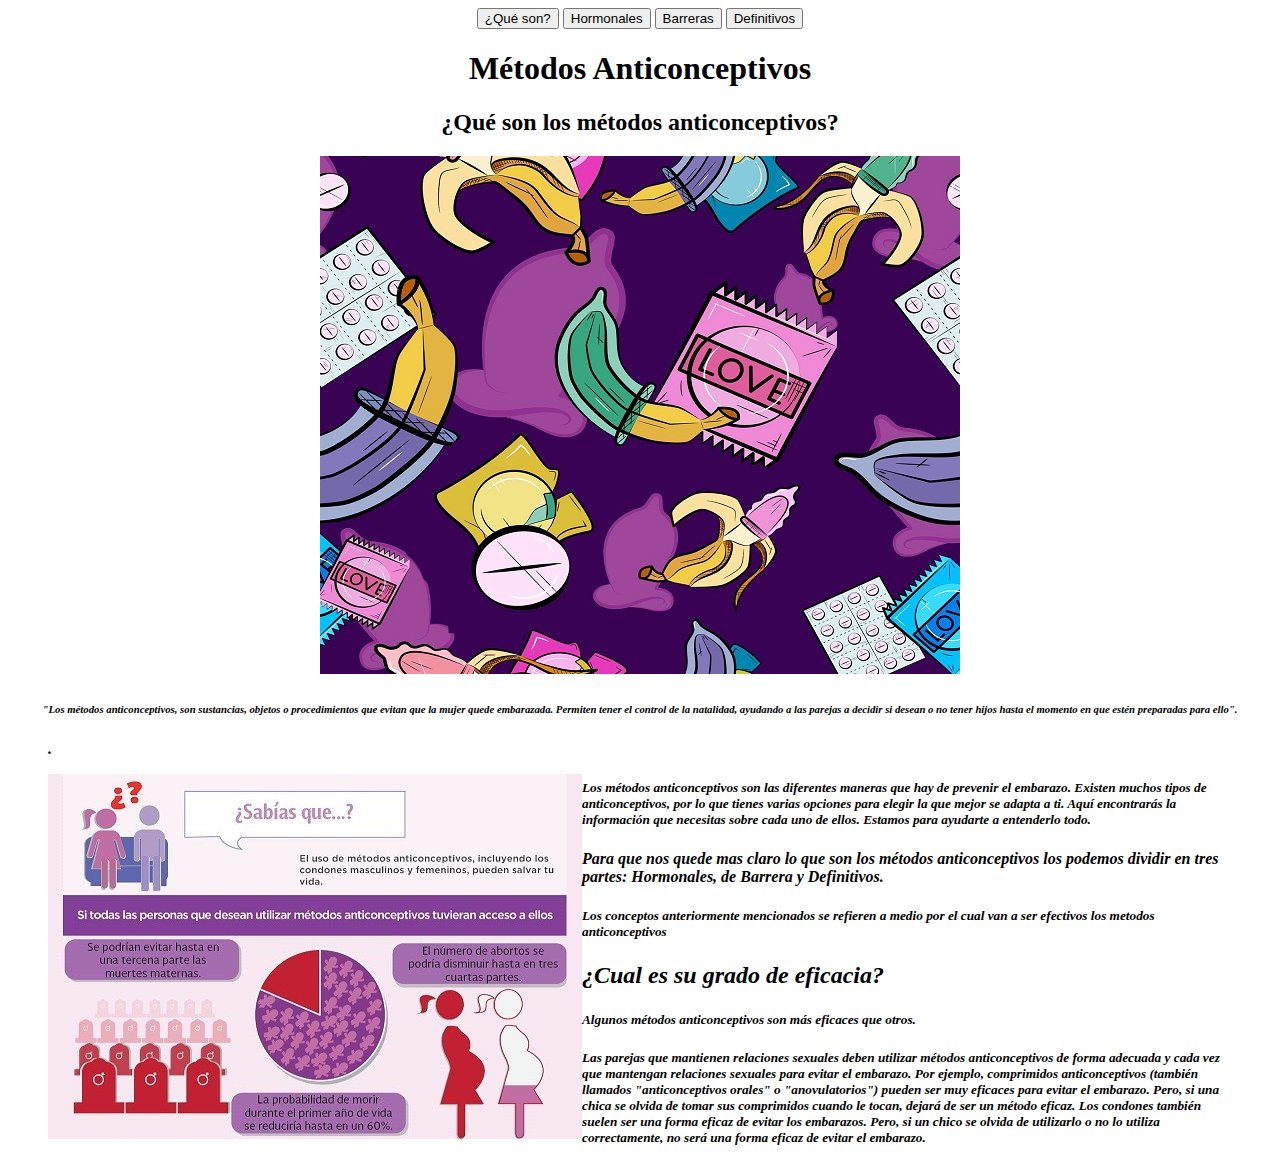
<file: index.html>
<!DOCTYPE html>
<html lang="en">
<head>
    <meta charset="UTF-8">
    <meta http-equiv="X-UA-Compatible" content="IE=edge">
    <meta name="viewport" content="width=device-width, initial-scale=1.0">
    <title>Métodos Anticonceptivos</title>
</head>
<body>
    <link href="https://cdn.jsdelivr.net/npm/bootstrap@5.1.3/dist/css/bootstrap.min.css" rel="stylesheet" integrity="sha384-1BmE4kWBq78iYhFldvKuhfTAU6auU8tT94WrHftjDbrCEXSU1oBoqyl2QvZ6jIW3" crossorigin="anonymous">
<script src="https://cdn.jsdelivr.net/npm/bootstrap@5.1.3/dist/js/bootstrap.bundle.min.js" integrity="sha384-ka7Sk0Gln4gmtz2MlQnikT1wXgYsOg+OMhuP+IlRH9sENBO0LRn5q+8nbTov4+1p" crossorigin="anonymous"></script>

<center>
    <a href="index.html"><button type="button" class="btn btn-primary">¿Qué son?</button></a>
    <a href="Hormonales.html"><button type="button" class="btn btn-success">Hormonales</button></a>
    <a href="Barreras.html"><button type="button" class="btn btn-danger">Barreras</button></a>
    <a href="Definitivos.html"><button type="button" class="btn btn-warning">Definitivos</button></a>
</center>

<center><h1> Métodos Anticonceptivos </h1></center>
<center><h2> ¿Qué son los métodos anticonceptivos?</h2></center>
<center>
    <img src="img1.1.jpg" alt="">
</center>
<b><i><center><h6>"Los métodos anticonceptivos, son sustancias, objetos o procedimientos que evitan que la mujer quede embarazada. Permiten tener el control de la natalidad, ayudando a las parejas a decidir si desean o no tener hijos hasta el momento en que estén preparadas para ello".</h6></center><b><i>
    <blockquote class="blockquote">
        <p>.</p>
        <p><IMG align="left" src="img2.3.jpg" alt=""> <h5>Los métodos anticonceptivos son las diferentes maneras que hay de prevenir el embarazo. Existen muchos tipos de anticonceptivos, por lo que tienes varias opciones para elegir la que mejor se adapta a ti. Aquí encontrarás la información que necesitas sobre cada uno de ellos. Estamos para ayudarte a entenderlo todo.</h5></p>
        <p>Para que nos quede mas claro lo que son los métodos anticonceptivos los podemos dividir en tres partes: Hormonales, de Barrera y Definitivos.</p>
        <p><h5>Los conceptos anteriormente mencionados se refieren a medio por el cual van a ser efectivos los metodos anticonceptivos</h5></p>
        <b><i><p><h2>¿Cual es su grado de eficacia?</h2></p><b><i>
        <p><h5>Algunos métodos anticonceptivos son más eficaces que otros.</h4></p>
        <p><h5>Las parejas que mantienen relaciones sexuales deben utilizar métodos anticonceptivos de forma adecuada y cada vez que mantengan relaciones sexuales para evitar el embarazo. Por ejemplo, comprimidos anticonceptivos (también llamados "anticonceptivos orales" o "anovulatorios") pueden ser muy eficaces para evitar el embarazo. Pero, si una chica se olvida de tomar sus comprimidos cuando le tocan, dejará de ser un método eficaz. Los condones también suelen ser una forma eficaz de evitar los embarazos. Pero, si un chico se olvida de utilizarlo o no lo utiliza correctamente, no será una forma eficaz de evitar el embarazo.</h5></p>
      </blockquote>



</body>

</html>
</file>
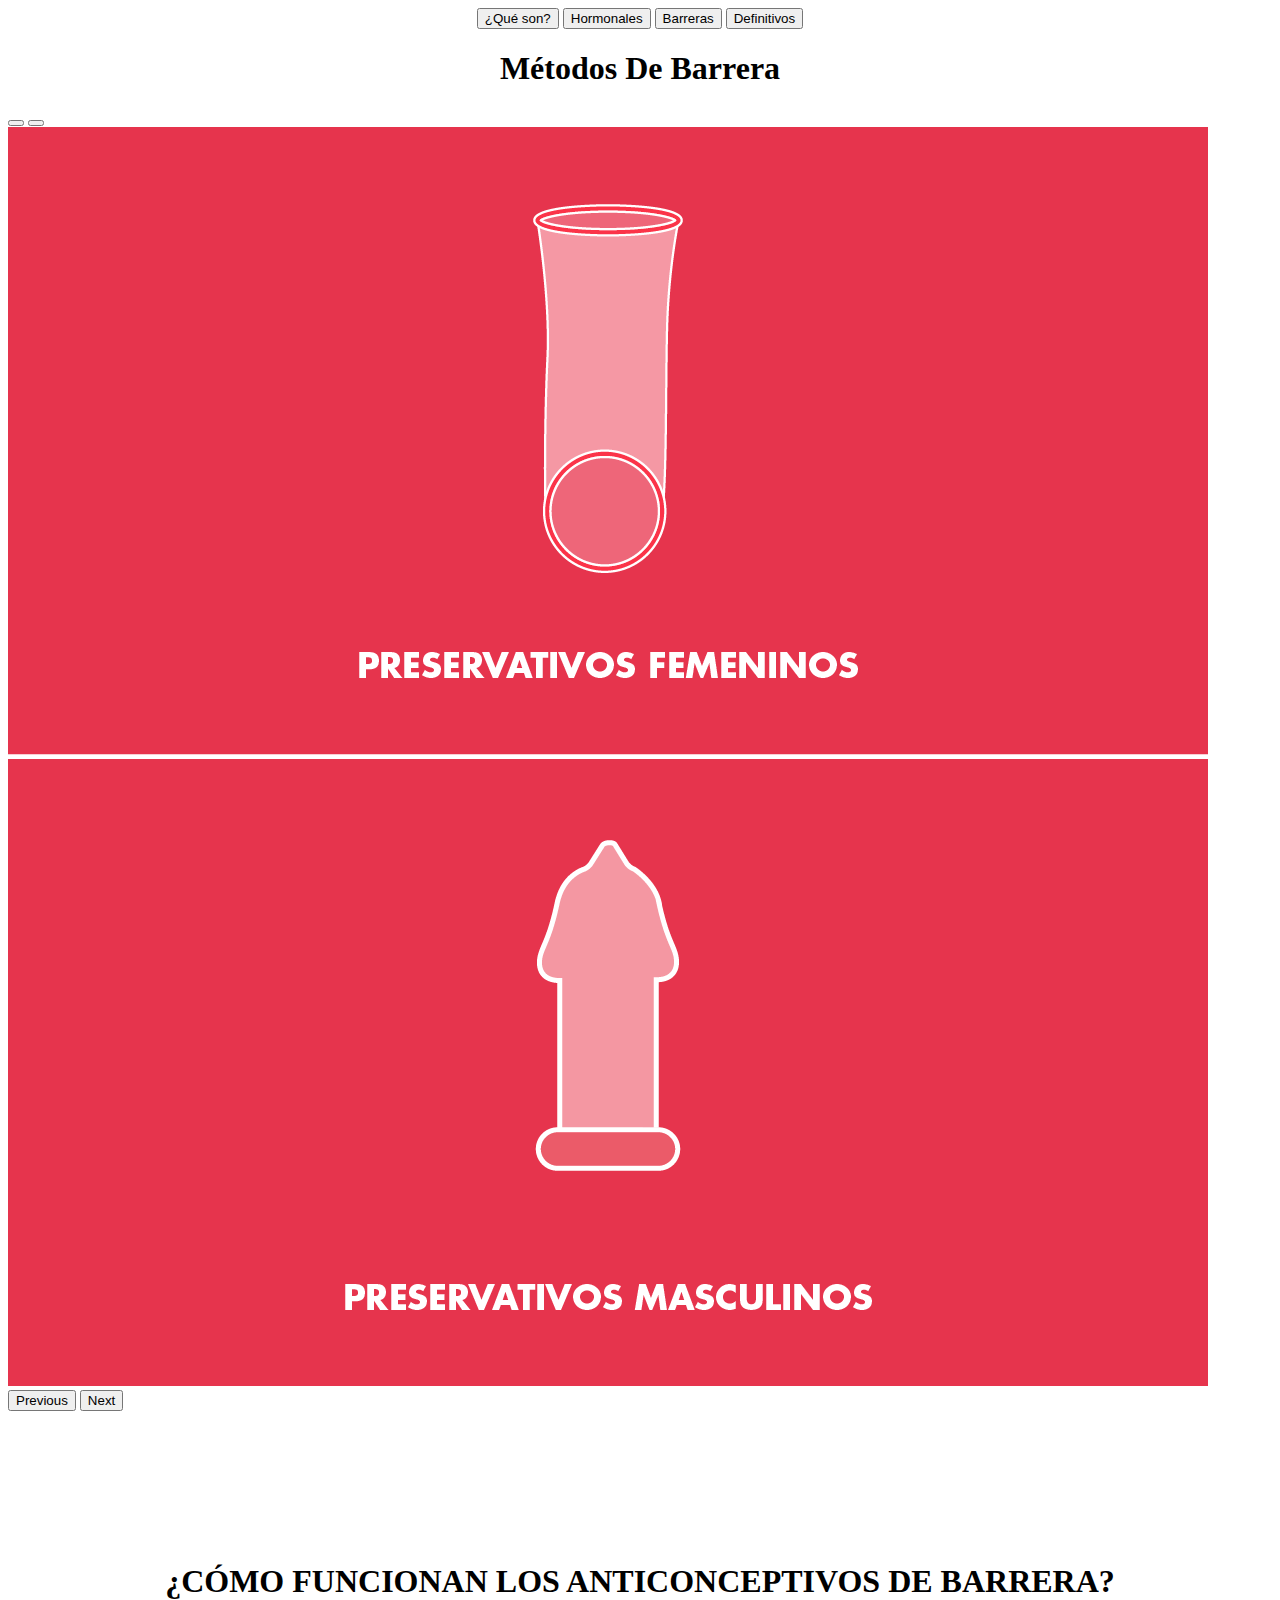
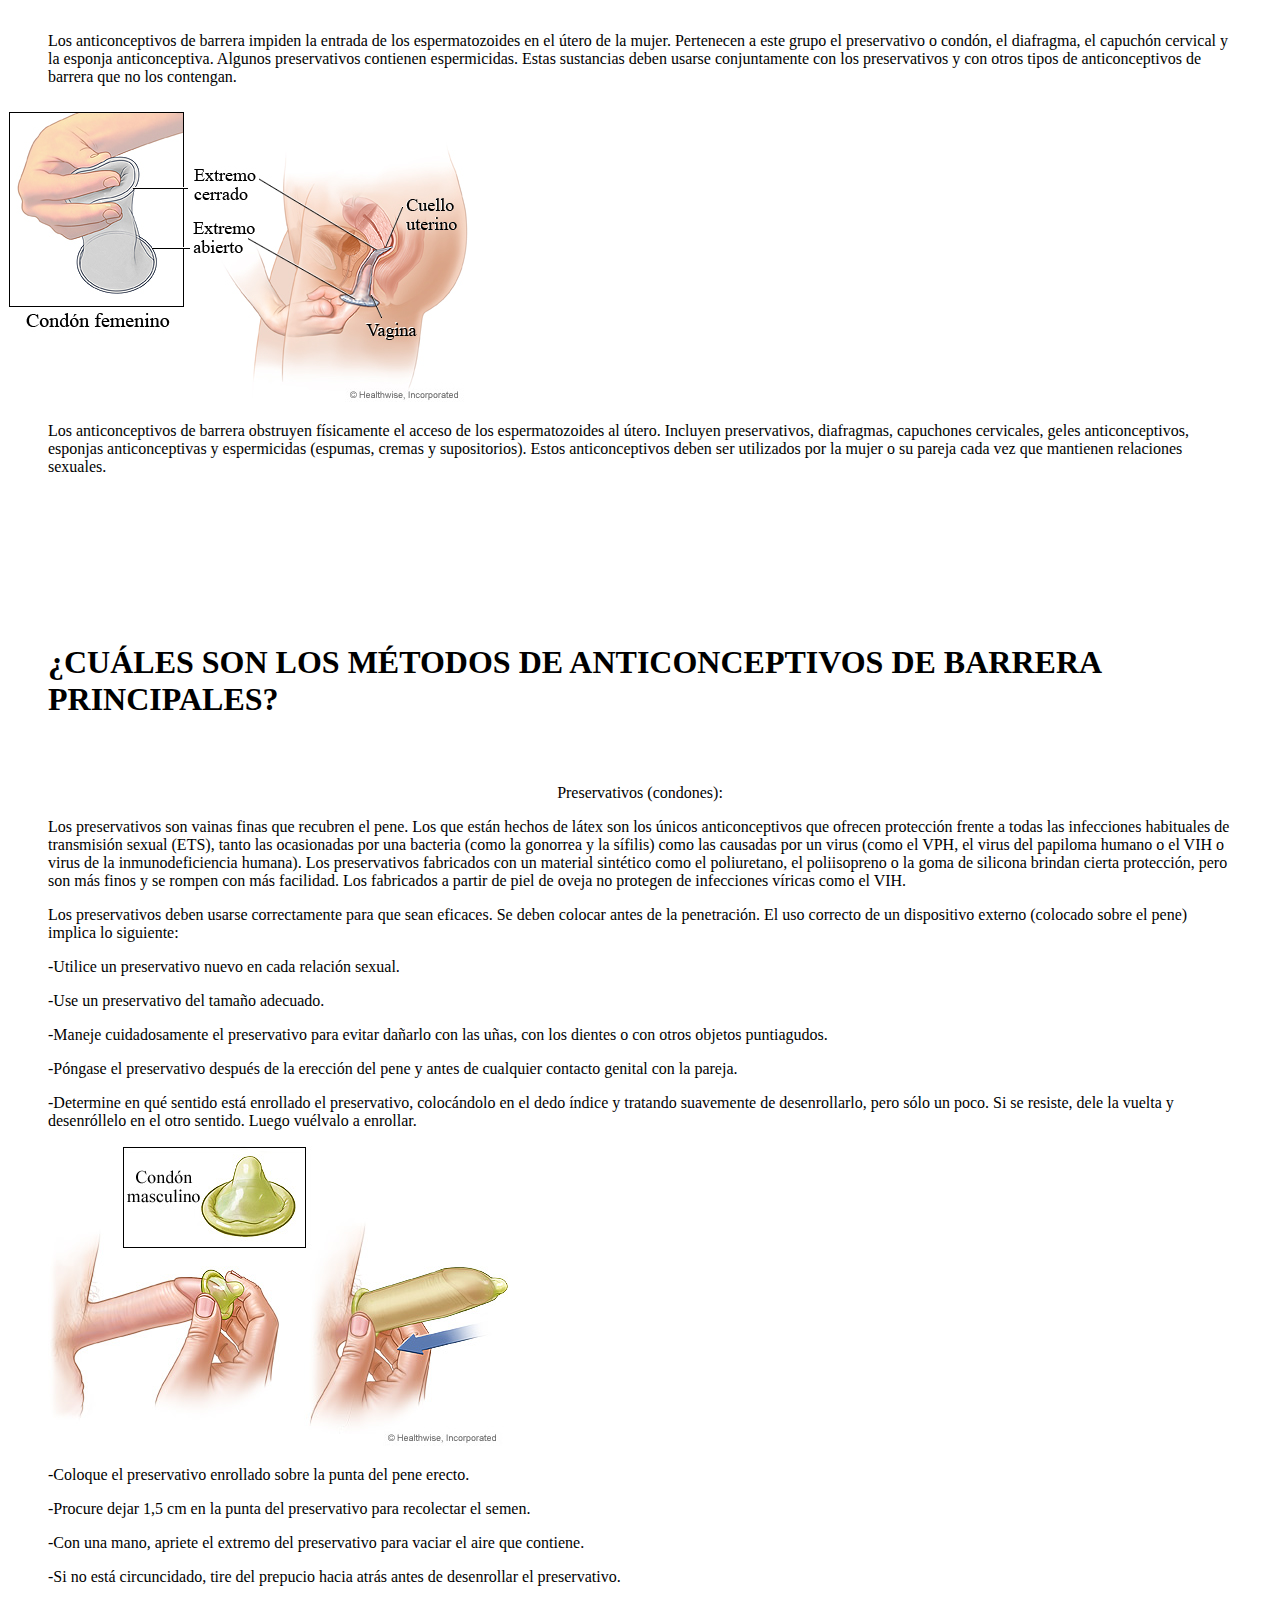
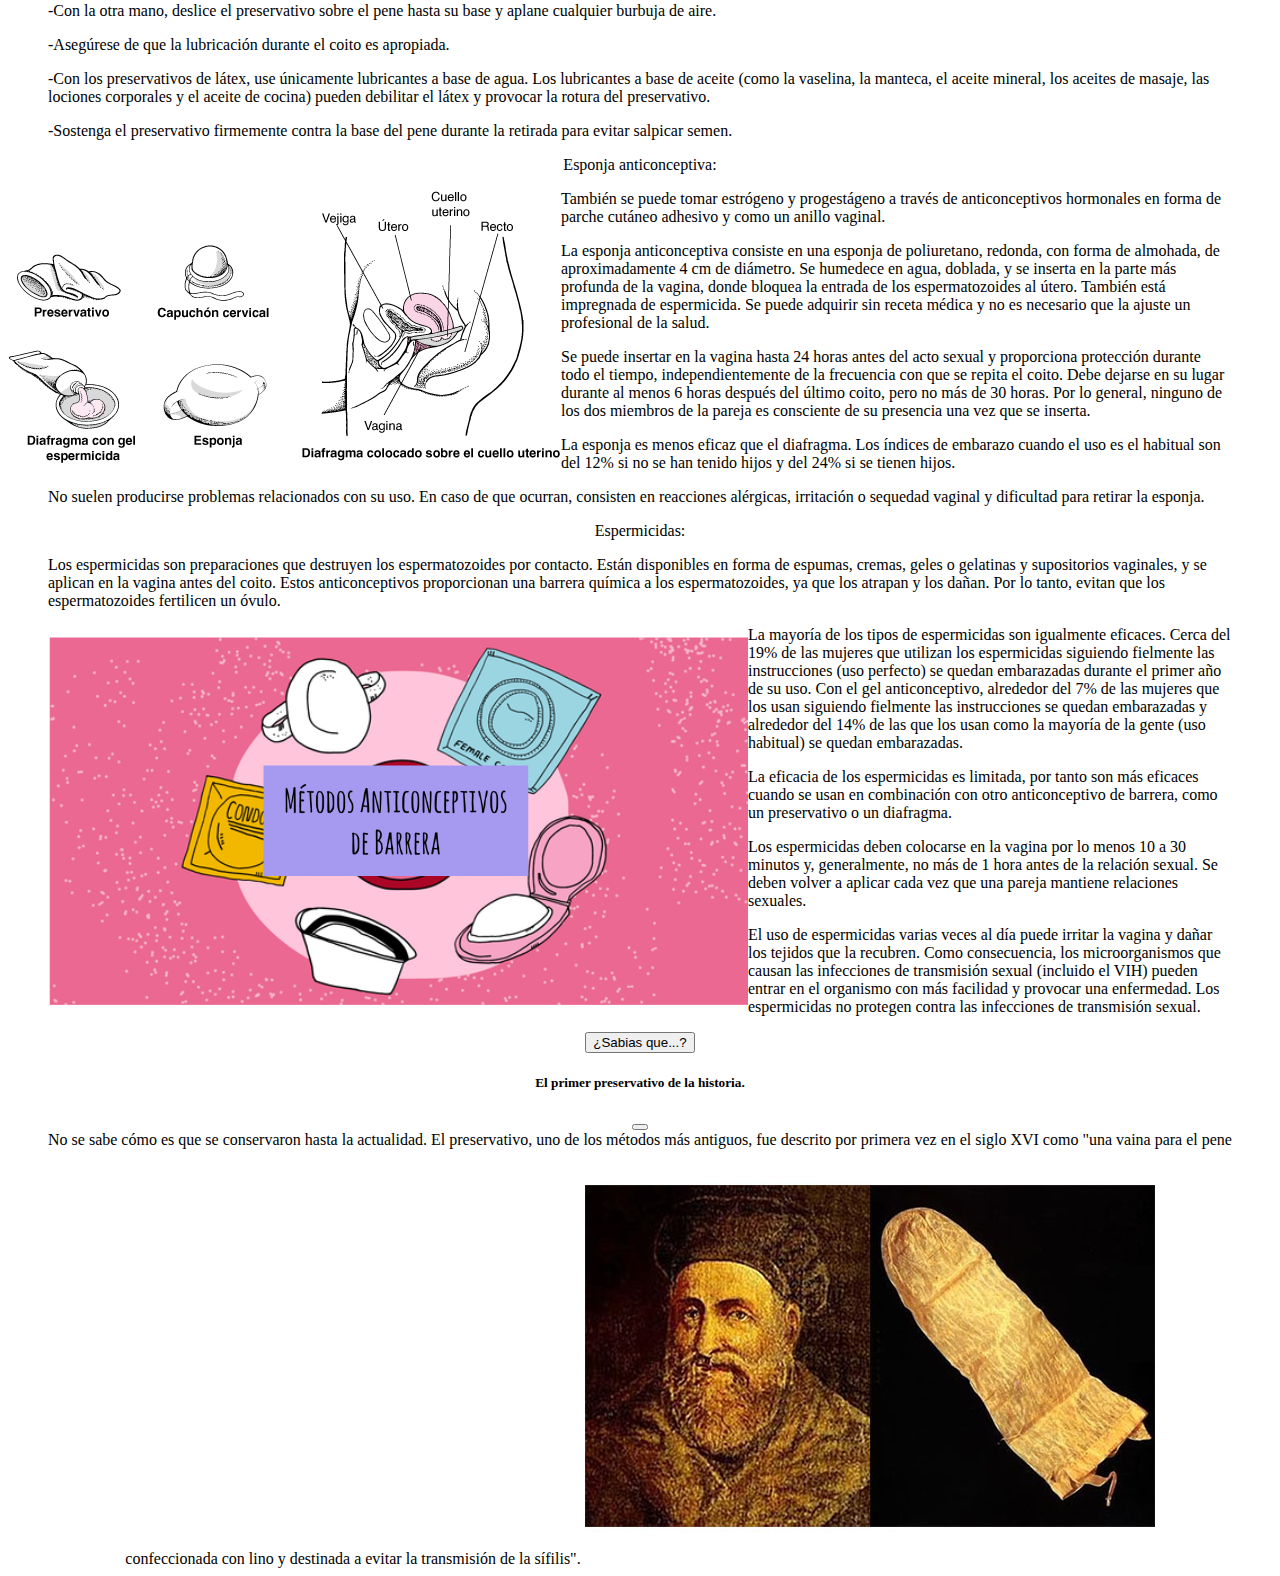
<file: Barreras.html>
<!DOCTYPE html>
<html lang="en">
<head>
    <meta charset="UTF-8">
    <meta http-equiv="X-UA-Compatible" content="IE=edge">
    <meta name="viewport" content="width=device-width, initial-scale=1.0">
    <title>Barreras</title>
</head>
<body>
    <link href="https://cdn.jsdelivr.net/npm/bootstrap@5.1.3/dist/css/bootstrap.min.css" rel="stylesheet" integrity="sha384-1BmE4kWBq78iYhFldvKuhfTAU6auU8tT94WrHftjDbrCEXSU1oBoqyl2QvZ6jIW3" crossorigin="anonymous">
    <script src="https://cdn.jsdelivr.net/npm/bootstrap@5.1.3/dist/js/bootstrap.bundle.min.js" integrity="sha384-ka7Sk0Gln4gmtz2MlQnikT1wXgYsOg+OMhuP+IlRH9sENBO0LRn5q+8nbTov4+1p" crossorigin="anonymous"></script> 
</body>
 

    
<body>
    <center>
        <a href="index.html"><button type="button" class="btn btn-primary">¿Qué son?</button></a>
        <a href="Hormonales.html"><button type="button" class="btn btn-success">Hormonales</button></a>
        <a href="Barreras.html"><button type="button" class="btn btn-danger">Barreras</button></a>
        <a href="Definitivos.html"><button type="button" class="btn btn-warning">Definitivos</button></a>
    </center>
    
    <center><h1>Métodos De Barrera</h1></center>
   

    <div id="carouselExampleDark" class="carousel carousel-dark slide" data-bs-ride="carousel">
        <div class="carousel-indicators">
          <button type="button" data-bs-target="#carouselExampleDark" data-bs-slide-to="0" class="active" aria-current="true" aria-label="Slide 1"></button>
          <button type="button" data-bs-target="#carouselExampleDark" data-bs-slide-to="1" aria-label="Slide 2"></button>
        </div>
        <div class="carousel-inner">
          <div class="carousel-item active" data-bs-interval="10000">
            <img src="harma.png" class="d-block w-100" alt="hormona 1">
            <div class="carousel-caption d-none d-md-block">
            
              
            </div>
          </div>
          <div class="carousel-item" data-bs-interval="2000">
            <img src="harma2.png" class="d-block w-100" alt="hormona 2">
            <div class="carousel-caption d-none d-md-block">
              
            
          </div>
        </div>
        <button class="carousel-control-prev" type="button" data-bs-target="#carouselExampleDark" data-bs-slide="prev">
          <span class="carousel-control-prev-icon" aria-hidden="true"></span>
          <span class="visually-hidden">Previous</span>
        </button>
        <button class="carousel-control-next" type="button" data-bs-target="#carouselExampleDark" data-bs-slide="next">
          <span class="carousel-control-next-icon" aria-hidden="true"></span>
          <span class="visually-hidden">Next</span>
        </button>
      </div>
    
<br><p></p>
<br><p></p>
      
      <br><p></p>
      <br><p></p>

      <center><h1><blockquote class="blockquote">¿CÓMO FUNCIONAN LOS ANTICONCEPTIVOS DE BARRERA? </blockquote></h1></center>
      <p><blockquote class="blockquote">Los anticonceptivos de barrera impiden la entrada de los espermatozoides en el útero de la mujer. Pertenecen a este grupo el preservativo o condón, el diafragma, el capuchón cervical y la esponja anticonceptiva. Algunos preservativos contienen espermicidas. Estas sustancias deben usarse conjuntamente con los preservativos y con otros tipos de anticonceptivos de barrera que no los contengan.

    </blockquote></p>

       <p><img src="harmaF.jpg" aling="right"><blockquote class="blockquote">Los anticonceptivos de barrera obstruyen físicamente el acceso de los espermatozoides al útero. Incluyen preservativos, diafragmas, capuchones cervicales, geles anticonceptivos, esponjas anticonceptivas y espermicidas (espumas, cremas y supositorios). Estos anticonceptivos deben ser utilizados por la mujer o su pareja cada vez que mantienen relaciones sexuales.</blockquote></p> 
        
       <br><p></p>
       <br><p></p>
       <br><p></p>
       <br><p></p>

       <h1><blockquote class="blockquote">¿CUÁLES SON LOS MÉTODOS DE ANTICONCEPTIVOS DE BARRERA PRINCIPALES?</blockquote></h1>
       
       
       <br><p></p>
       
       <center><p><blockquote class="blockquote">Preservativos (condones):</blockquote></p></center>

       <p><blockquote class="blockquote">Los preservativos son vainas finas que recubren el pene. Los que están hechos de látex son los únicos anticonceptivos que ofrecen protección frente a todas las infecciones habituales de transmisión sexual (ETS), tanto las ocasionadas por una bacteria (como la gonorrea y la sífilis) como las causadas por un virus (como el VPH, el virus del papiloma humano o el VIH o virus de la inmunodeficiencia humana). Los preservativos fabricados con un material sintético como el poliuretano, el poliisopreno o la goma de silicona brindan cierta protección, pero son más finos y se rompen con más facilidad. Los fabricados a partir de piel de oveja no protegen de infecciones víricas como el VIH.</blockquote></p>

       <p><blockquote class="blockquote">Los preservativos deben usarse correctamente para que sean eficaces. Se deben colocar antes de la penetración. El uso correcto de un dispositivo externo (colocado sobre el pene) implica lo siguiente:</blockquote></p>

       <blockquote class="blockquote"><p>-Utilice un preservativo nuevo en cada relación sexual.</p>
    <p>-Use un preservativo del tamaño adecuado.</p>
    <p>-Maneje cuidadosamente el preservativo para evitar dañarlo con las uñas, con los dientes o con otros objetos puntiagudos.</p>
    <p>-Póngase el preservativo después de la erección del pene y antes de cualquier contacto genital con la pareja.</p>
    <p>-Determine en qué sentido está enrollado el preservativo, colocándolo en el dedo índice y tratando suavemente de desenrollarlo, pero sólo un poco. Si se resiste, dele la vuelta y desenróllelo en el otro sentido. Luego vuélvalo a enrollar.</p>
    <img src="harmaM.jpg" alt=""><p>-Coloque el preservativo enrollado sobre la punta del pene erecto.</p>
    <p>-Procure dejar 1,5 cm en la punta del preservativo para recolectar el semen.</p>
    <p>-Con una mano, apriete el extremo del preservativo para vaciar el aire que contiene.</p>
    <p>-Si no está circuncidado, tire del prepucio hacia atrás antes de desenrollar el preservativo.</p>
    <p>-Con la otra mano, deslice el preservativo sobre el pene hasta su base y aplane cualquier burbuja de aire.</p>
    <p>-Asegúrese de que la lubricación durante el coito es apropiada.</p>
    <p>-Con los preservativos de látex, use únicamente lubricantes a base de agua. Los lubricantes a base de aceite (como la vaselina, la manteca, el aceite mineral, los aceites de masaje, las lociones corporales y el aceite de cocina) pueden debilitar el látex y provocar la rotura del preservativo.</p>
    <p>-Sostenga el preservativo firmemente contra la base del pene durante la retirada para evitar salpicar semen.</p>

    </blockquote>
      
       <center><p><blockquote class="blockquote">Esponja anticonceptiva:</blockquote></p></center>

       <p><img src="harma666.gif" align="left"><blockquote class="blockquote">También se puede tomar estrógeno y progestágeno a través de anticonceptivos hormonales en forma de parche cutáneo adhesivo y como un anillo vaginal.</blockquote></p>

       <blockquote class="blockquote"><p>La esponja anticonceptiva consiste en una esponja de poliuretano, redonda, con forma de almohada, de aproximadamente 4 cm de diámetro. Se humedece en agua, doblada, y se inserta en la parte más profunda de la vagina, donde bloquea la entrada de los espermatozoides al útero. También está impregnada de espermicida. Se puede adquirir sin receta médica y no es necesario que la ajuste un profesional de la salud.</p>
    <p>Se puede insertar en la vagina hasta 24 horas antes del acto sexual y proporciona protección durante todo el tiempo, independientemente de la frecuencia con que se repita el coito. Debe dejarse en su lugar durante al menos 6 horas después del último coito, pero no más de 30 horas. Por lo general, ninguno de los dos miembros de la pareja es consciente de su presencia una vez que se inserta.</p>
    <p>La esponja es menos eficaz que el diafragma. Los índices de embarazo cuando el uso es el habitual son del 12% si no se han tenido hijos y del 24% si se tienen hijos.</p>
    <p>No suelen producirse problemas relacionados con su uso. En caso de que ocurran, consisten en reacciones alérgicas, irritación o sequedad vaginal y dificultad para retirar la esponja.</p>
    </blockquote>

       <center><p><blockquote class="blockquote">Espermicidas:</blockquote></p></center>
       
       <blockquote class="blockquote"><p>Los espermicidas son preparaciones que destruyen los espermatozoides por contacto. Están disponibles en forma de espumas, cremas, geles o gelatinas y supositorios vaginales, y se aplican en la vagina antes del coito. Estos anticonceptivos proporcionan una barrera química a los espermatozoides, ya que los atrapan y los dañan. Por lo tanto, evitan que los espermatozoides fertilicen un óvulo.</p>
    <img src="harma0.png" align="left"><p>La mayoría de los tipos de espermicidas son igualmente eficaces. Cerca del 19% de las mujeres que utilizan los espermicidas siguiendo fielmente las instrucciones (uso perfecto) se quedan embarazadas durante el primer año de su uso. Con el gel anticonceptivo, alrededor del 7% de las mujeres que los usan siguiendo fielmente las instrucciones se quedan embarazadas y alrededor del 14% de las que los usan como la mayoría de la gente (uso habitual) se quedan embarazadas.</p>
    <p>La eficacia de los espermicidas es limitada, por tanto son más eficaces cuando se usan en combinación con otro anticonceptivo de barrera, como un preservativo o un diafragma.</p>
    <p>Los espermicidas deben colocarse en la vagina por lo menos 10 a 30 minutos y, generalmente, no más de 1 hora antes de la relación sexual. Se deben volver a aplicar cada vez que una pareja mantiene relaciones sexuales.</p>
    <p>El uso de espermicidas varias veces al día puede irritar la vagina y dañar los tejidos que la recubren. Como consecuencia, los microorganismos que causan las infecciones de transmisión sexual (incluido el VIH) pueden entrar en el organismo con más facilidad y provocar una enfermedad. Los espermicidas no protegen contra las infecciones de transmisión sexual.</p>
    </blockquote>


      
      
      
      
      
      
      
      <center>

          </a>
          <button class="btn btn-dark" type="button" data-bs-toggle="offcanvas" data-bs-target="#offcanvasExample" aria-controls="offcanvasExample">
            ¿Sabias que...?
          </button>
          
          <div class="offcanvas offcanvas-start" tabindex="-1" id="offcanvasExample" aria-labelledby="offcanvasExampleLabel">
            <div class="offcanvas-header">
              <h5 class="offcanvas-title" id="offcanvasExampleLabel">El primer preservativo de la historia.</h5>
              <button type="button" class="btn-close text-reset" data-bs-dismiss="offcanvas" aria-label="Close"></button>
            </div>
            <div class="offcanvas-body">
              <div>
                No se sabe cómo es que se conservaron hasta la actualidad. El preservativo, uno de los métodos más antiguos, fue descrito por primera vez en el siglo XVI como "una vaina para el pene confeccionada con lino y destinada a evitar la transmisión de la sífilis".
                <img src="pre616.jpg" alt="">

              </div>
              
            </div>
          </div>
      </center>



</body>
</html>
</file>
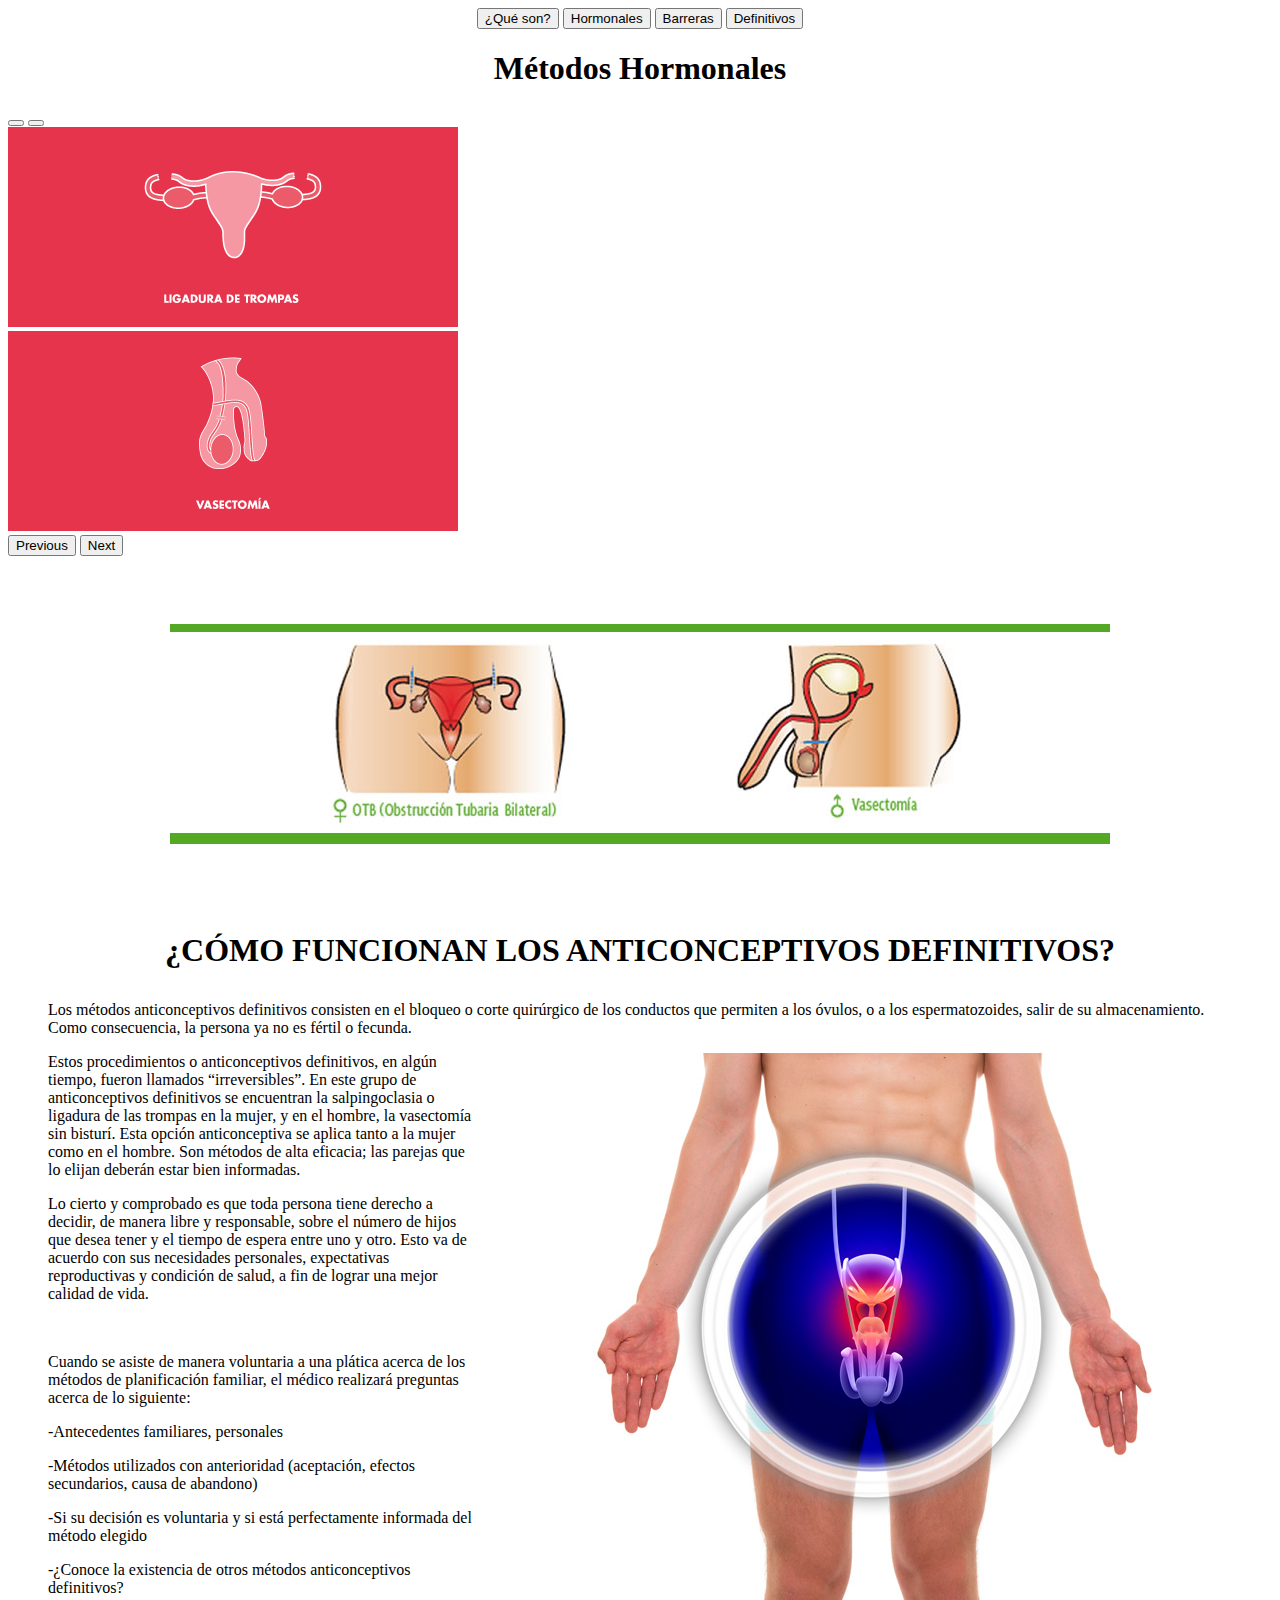
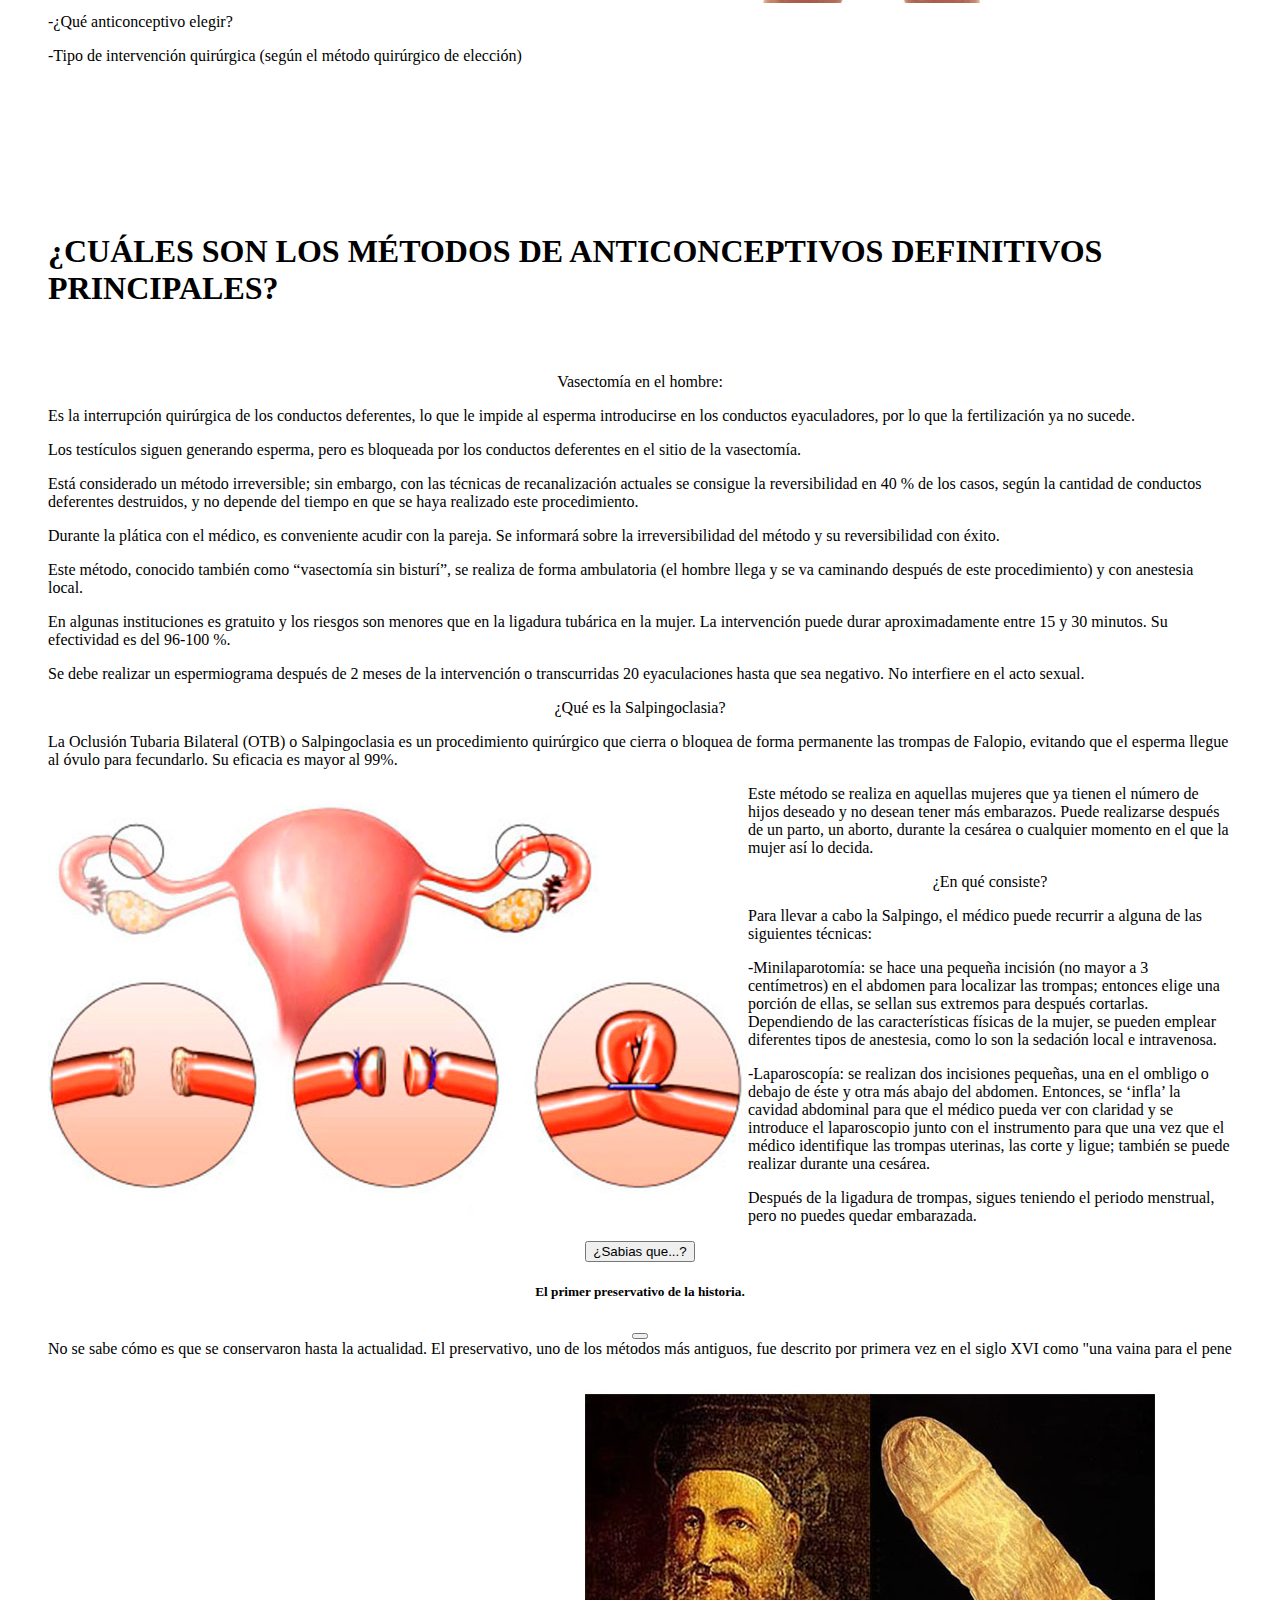
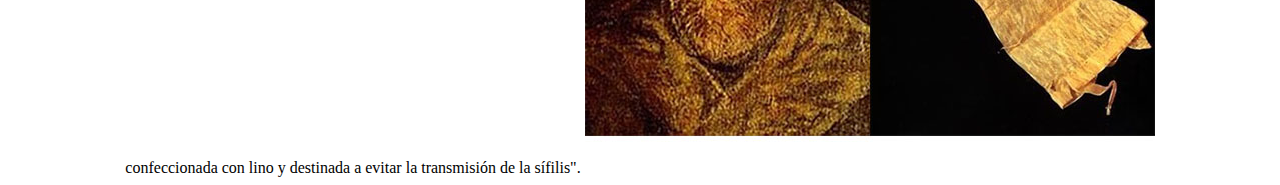
<file: Definitivos.html>
<!DOCTYPE html>
<html lang="en">
<head>
    <meta charset="UTF-8">
    <meta http-equiv="X-UA-Compatible" content="IE=edge">
    <meta name="viewport" content="width=device-width, initial-scale=1.0">
    <title>Definitivos</title>
</head>
<body>
    <link href="https://cdn.jsdelivr.net/npm/bootstrap@5.1.3/dist/css/bootstrap.min.css" rel="stylesheet" integrity="sha384-1BmE4kWBq78iYhFldvKuhfTAU6auU8tT94WrHftjDbrCEXSU1oBoqyl2QvZ6jIW3" crossorigin="anonymous">
    <script src="https://cdn.jsdelivr.net/npm/bootstrap@5.1.3/dist/js/bootstrap.bundle.min.js" integrity="sha384-ka7Sk0Gln4gmtz2MlQnikT1wXgYsOg+OMhuP+IlRH9sENBO0LRn5q+8nbTov4+1p" crossorigin="anonymous"></script> 
</body>
 

    
<body>
    <center>
        <a href="index.html"><button type="button" class="btn btn-primary">¿Qué son?</button></a>
        <a href="Hormonales.html"><button type="button" class="btn btn-success">Hormonales</button></a>
        <a href="Barreras.html"><button type="button" class="btn btn-danger">Barreras</button></a>
        <a href="Definitivos.html"><button type="button" class="btn btn-warning">Definitivos</button></a>
    </center>  

    <center><h1>Métodos Hormonales</h1></center>
    

    <div id="carouselExampleDark" class="carousel carousel-dark slide" data-bs-ride="carousel">
        <div class="carousel-indicators">
          <button type="button" data-bs-target="#carouselExampleDark" data-bs-slide-to="0" class="active" aria-current="true" aria-label="Slide 1"></button>
          <button type="button" data-bs-target="#carouselExampleDark" data-bs-slide-to="1" aria-label="Slide 2"></button>
        </div>
        <div class="carousel-inner">
          <div class="carousel-item active" data-bs-interval="10000">
            <img src="de.png" class="d-block w-100" alt="definitivo">
            <div class="carousel-caption d-none d-md-block">
            
              
            </div>
          </div>
          <div class="carousel-item" data-bs-interval="2000">
            <img src="de2.png" class="d-block w-100" alt="definitivo 2">
            <div class="carousel-caption d-none d-md-block"
          
      
          </div>
          </div>
        </div>
        <button class="carousel-control-prev" type="button" data-bs-target="#carouselExampleDark" data-bs-slide="prev">
          <span class="carousel-control-prev-icon" aria-hidden="true"></span>
          <span class="visually-hidden">Previous</span>
        </button>
        <button class="carousel-control-next" type="button" data-bs-target="#carouselExampleDark" data-bs-slide="next">
          <span class="carousel-control-next-icon" aria-hidden="true"></span>
          <span class="visually-hidden">Next</span>
        </button>
      </div>
    
<br><p></p>
<br><p></p>
      <center><img src="vaner.jpg" alt=""></center>

      <br><p></p>
      <br><p></p>

      <center><h1><blockquote class="blockquote">¿CÓMO FUNCIONAN LOS ANTICONCEPTIVOS DEFINITIVOS? </blockquote></h1></center>
      <p><blockquote class="blockquote">Los métodos anticonceptivos definitivos consisten en el bloqueo o corte quirúrgico de los conductos que permiten a los óvulos, o a los espermatozoides, salir de su almacenamiento. Como consecuencia, la persona ya no es fértil o fecunda.</blockquote></p>

       <p><img src="dede.jpg" align="right"><blockquote class="blockquote">Estos procedimientos o anticonceptivos definitivos, en algún tiempo, fueron llamados “irreversibles”.

        En este grupo de anticonceptivos definitivos se encuentran la salpingoclasia o ligadura de las trompas en la mujer, y en el hombre, la vasectomía sin bisturí. Esta opción anticonceptiva se aplica tanto a la mujer como en el hombre. Son métodos de alta eficacia; las parejas que lo elijan deberán estar bien informadas.</blockquote></p> 
        
       <p><blockquote class="blockquote">Lo cierto y comprobado es que toda persona tiene derecho a decidir, de manera libre y responsable, sobre el número de hijos que desea tener y el tiempo de espera entre uno y otro. Esto va de acuerdo con sus necesidades personales, expectativas reproductivas y condición de salud, a fin de lograr una mejor calidad de vida.</blockquote></p> 
        
       <br><p></p>

       <p><blockquote class="blockquote">Cuando se asiste de manera voluntaria a una plática acerca de los métodos de planificación familiar, el médico realizará preguntas acerca de lo siguiente:</blockquote></p> 
        
       <p><blockquote class="blockquote">-Antecedentes familiares, personales</blockquote></p> 
       <p><blockquote class="blockquote">-Métodos utilizados con anterioridad (aceptación, efectos secundarios, causa de abandono)</blockquote></p> 
       <p><blockquote class="blockquote">-Si su decisión es voluntaria y si está perfectamente informada del método elegido</blockquote></p>  
       <p><blockquote class="blockquote">-¿Conoce la existencia de otros métodos anticonceptivos definitivos?</blockquote></p> 
       <p><blockquote class="blockquote">-¿Qué anticonceptivo elegir?</blockquote></p> 
       <p><blockquote class="blockquote">-Tipo de intervención quirúrgica (según el método quirúrgico de elección)</blockquote></p> 
       <br><p></p>
       <br><p></p>
       <br><p></p>
       <br><p></p>

       <h1><blockquote class="blockquote">¿CUÁLES SON LOS MÉTODOS DE ANTICONCEPTIVOS DEFINITIVOS PRINCIPALES?</blockquote></h1>
       
       
       <br><p></p>
       
       <center><p><blockquote class="blockquote">Vasectomía en el hombre:</blockquote></p></center>

       <blockquote class="blockquote"><P>Es la interrupción quirúrgica de los conductos deferentes, lo que le impide al esperma introducirse en los conductos eyaculadores, por lo que la fertilización ya no sucede.</P>
    <P>Los testículos siguen generando esperma, pero es bloqueada por los conductos deferentes en el sitio de la vasectomía.</P>
<P>Está considerado un método irreversible; sin embargo, con las técnicas de recanalización actuales se consigue la reversibilidad en 40 % de los casos, según la cantidad de conductos deferentes destruidos, y no depende del tiempo en que se haya realizado este procedimiento.</P>
<P>Durante la plática con el médico, es conveniente acudir con la pareja. Se informará sobre la irreversibilidad del método y su reversibilidad con éxito.</P>
<P>Este método, conocido también como “vasectomía sin bisturí”, se realiza de forma ambulatoria (el hombre llega y se va caminando después de este procedimiento) y con anestesia local.</P>
<P>En algunas instituciones es gratuito y los riesgos son menores que en la ligadura tubárica en la mujer. La intervención puede durar aproximadamente entre 15 y 30 minutos. Su efectividad es del 96-100 %.</P>
<P>Se debe realizar un espermiograma después de 2 meses de la intervención o transcurridas 20 eyaculaciones hasta que sea negativo. No interfiere en el acto sexual.</P>

</blockquote>

      
       <center><p><blockquote class="blockquote">¿Qué es la Salpingoclasia?</blockquote></p></center>

    <blockquote class="blockquote"><P>La Oclusión Tubaria Bilateral (OTB) o Salpingoclasia es un procedimiento quirúrgico que cierra o bloquea de forma permanente las trompas de Falopio, evitando que el esperma llegue al óvulo para fecundarlo. Su eficacia es mayor al 99%.</P>
        <img src="dede666.jpg" align="left"><P>Este método se realiza en aquellas mujeres que ya tienen el número de hijos deseado y no desean tener más embarazos. Puede realizarse después de un parto, un aborto, durante la cesárea o cualquier momento en el que la mujer así lo decida.</P>
    <P><CEnter>¿En qué consiste?</CEnter></P>
    <P>Para llevar a cabo la Salpingo, el médico puede recurrir a alguna de las siguientes técnicas:</P>
    <P>-Minilaparotomía: se hace una pequeña incisión (no mayor a 3 centímetros) en el abdomen para localizar las trompas; entonces elige una porción de ellas, se sellan sus extremos para después cortarlas. Dependiendo de las características físicas de la mujer, se pueden emplear diferentes tipos de anestesia, como lo son la sedación local e intravenosa.</P>
    <P>-Laparoscopía: se realizan dos incisiones pequeñas, una en el ombligo o debajo de éste y otra más abajo del abdomen. Entonces, se ‘infla’ la cavidad abdominal para que el médico pueda ver con claridad y se introduce el laparoscopio junto con el instrumento para que una vez que el médico identifique las trompas uterinas, las corte y ligue; también se puede realizar durante una cesárea.</P>
    <P>Después de la ligadura de trompas, sigues teniendo el periodo menstrual, pero no puedes quedar embarazada.</P>

    </blockquote>

      
      <center>

          </a>
          <button class="btn btn-dark" type="button" data-bs-toggle="offcanvas" data-bs-target="#offcanvasExample" aria-controls="offcanvasExample">
            ¿Sabias que...?
          </button>
          
          <div class="offcanvas offcanvas-start" tabindex="-1" id="offcanvasExample" aria-labelledby="offcanvasExampleLabel">
            <div class="offcanvas-header">
              <h5 class="offcanvas-title" id="offcanvasExampleLabel">El primer preservativo de la historia.</h5>
              <button type="button" class="btn-close text-reset" data-bs-dismiss="offcanvas" aria-label="Close"></button>
            </div>
            <div class="offcanvas-body">
              <div>
                No se sabe cómo es que se conservaron hasta la actualidad. El preservativo, uno de los métodos más antiguos, fue descrito por primera vez en el siglo XVI como "una vaina para el pene confeccionada con lino y destinada a evitar la transmisión de la sífilis".
                <img src="pre616.jpg" alt="">

              </div>
              
            </div>
          </div>
      </center>
</body>
</html>
</file>
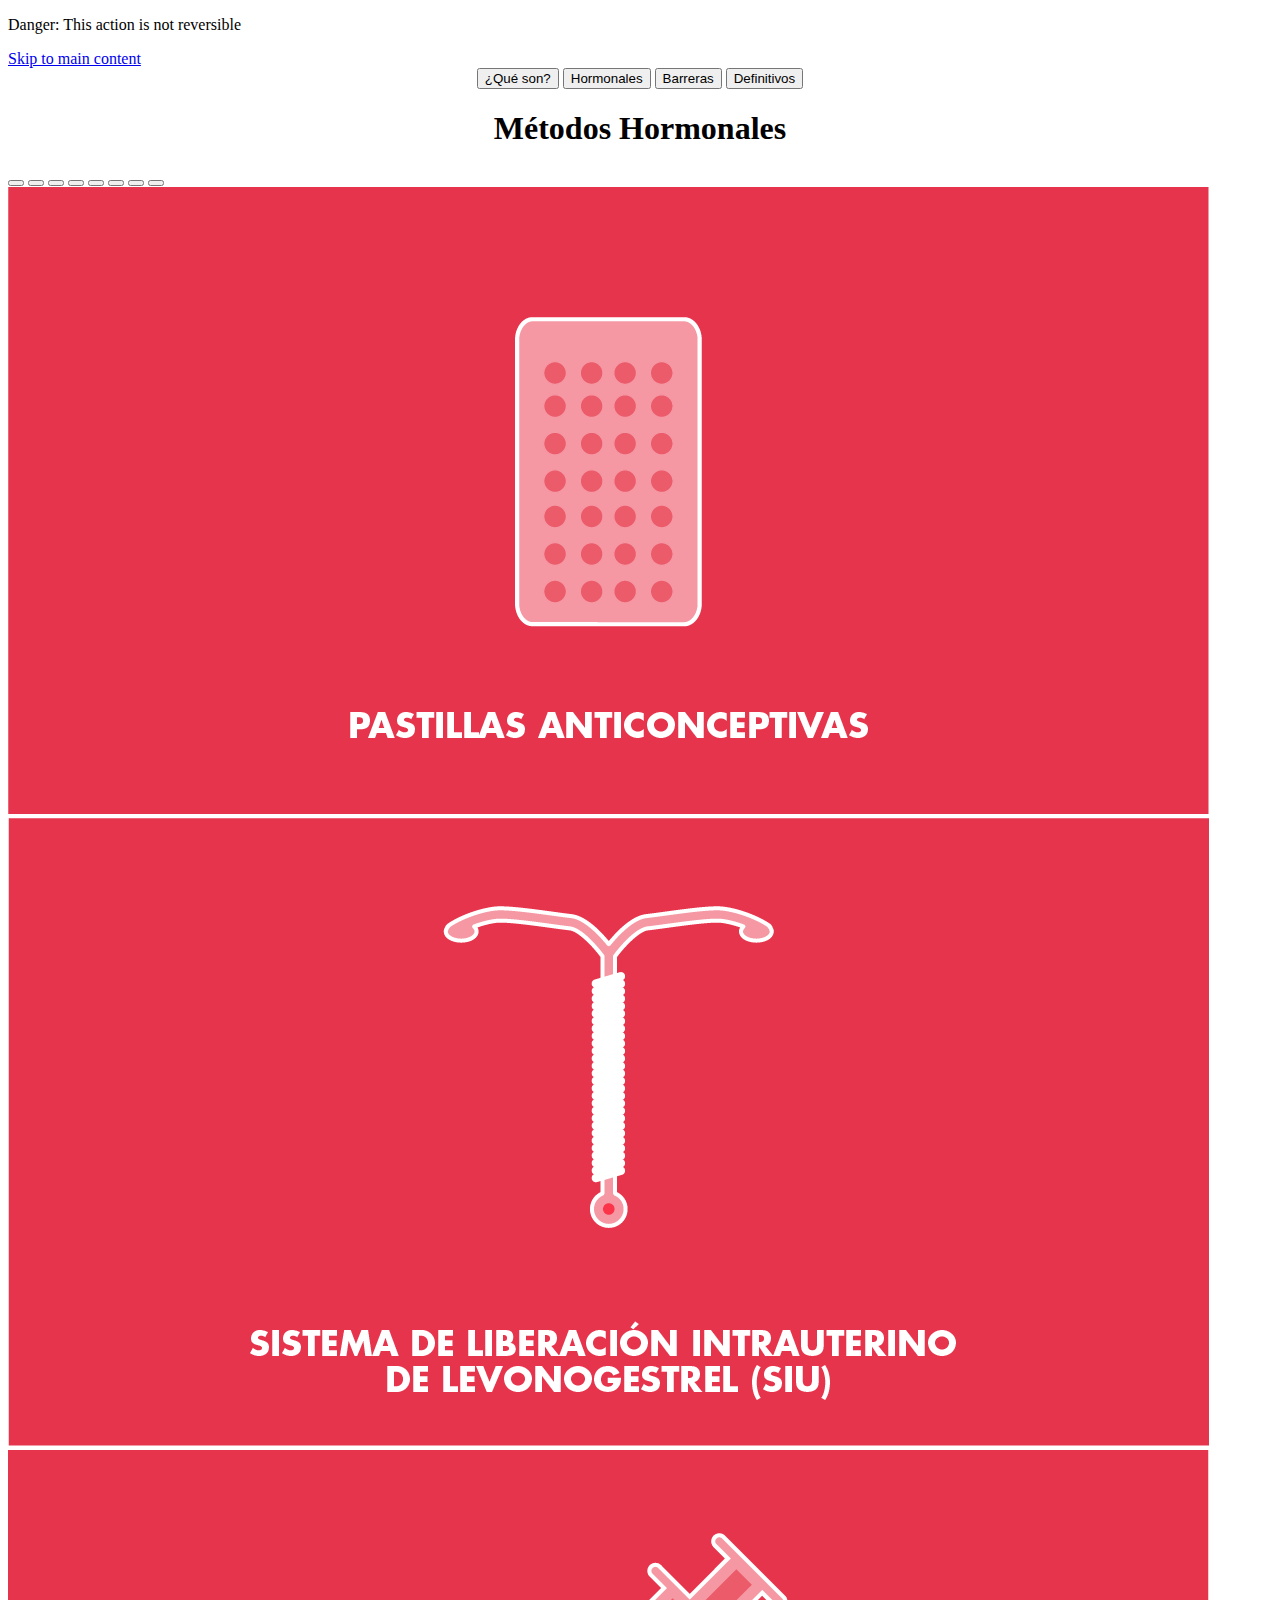
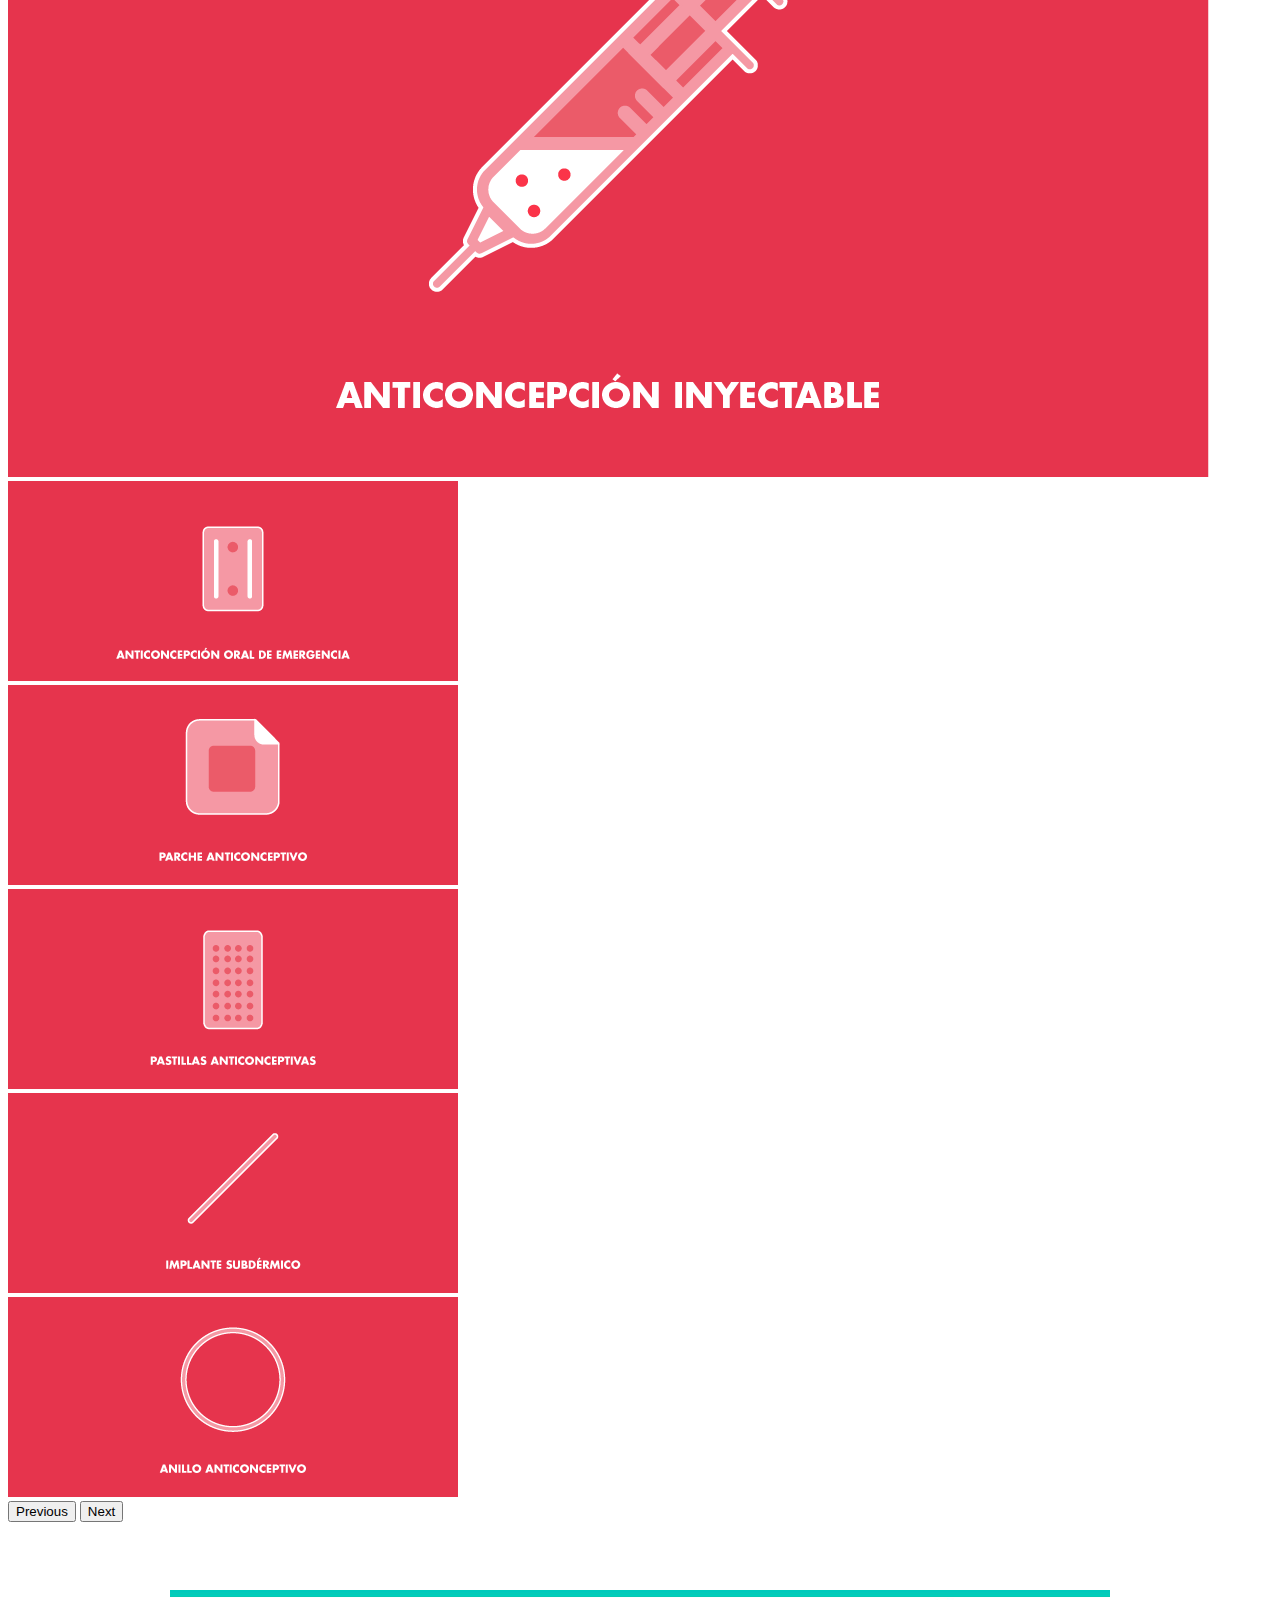
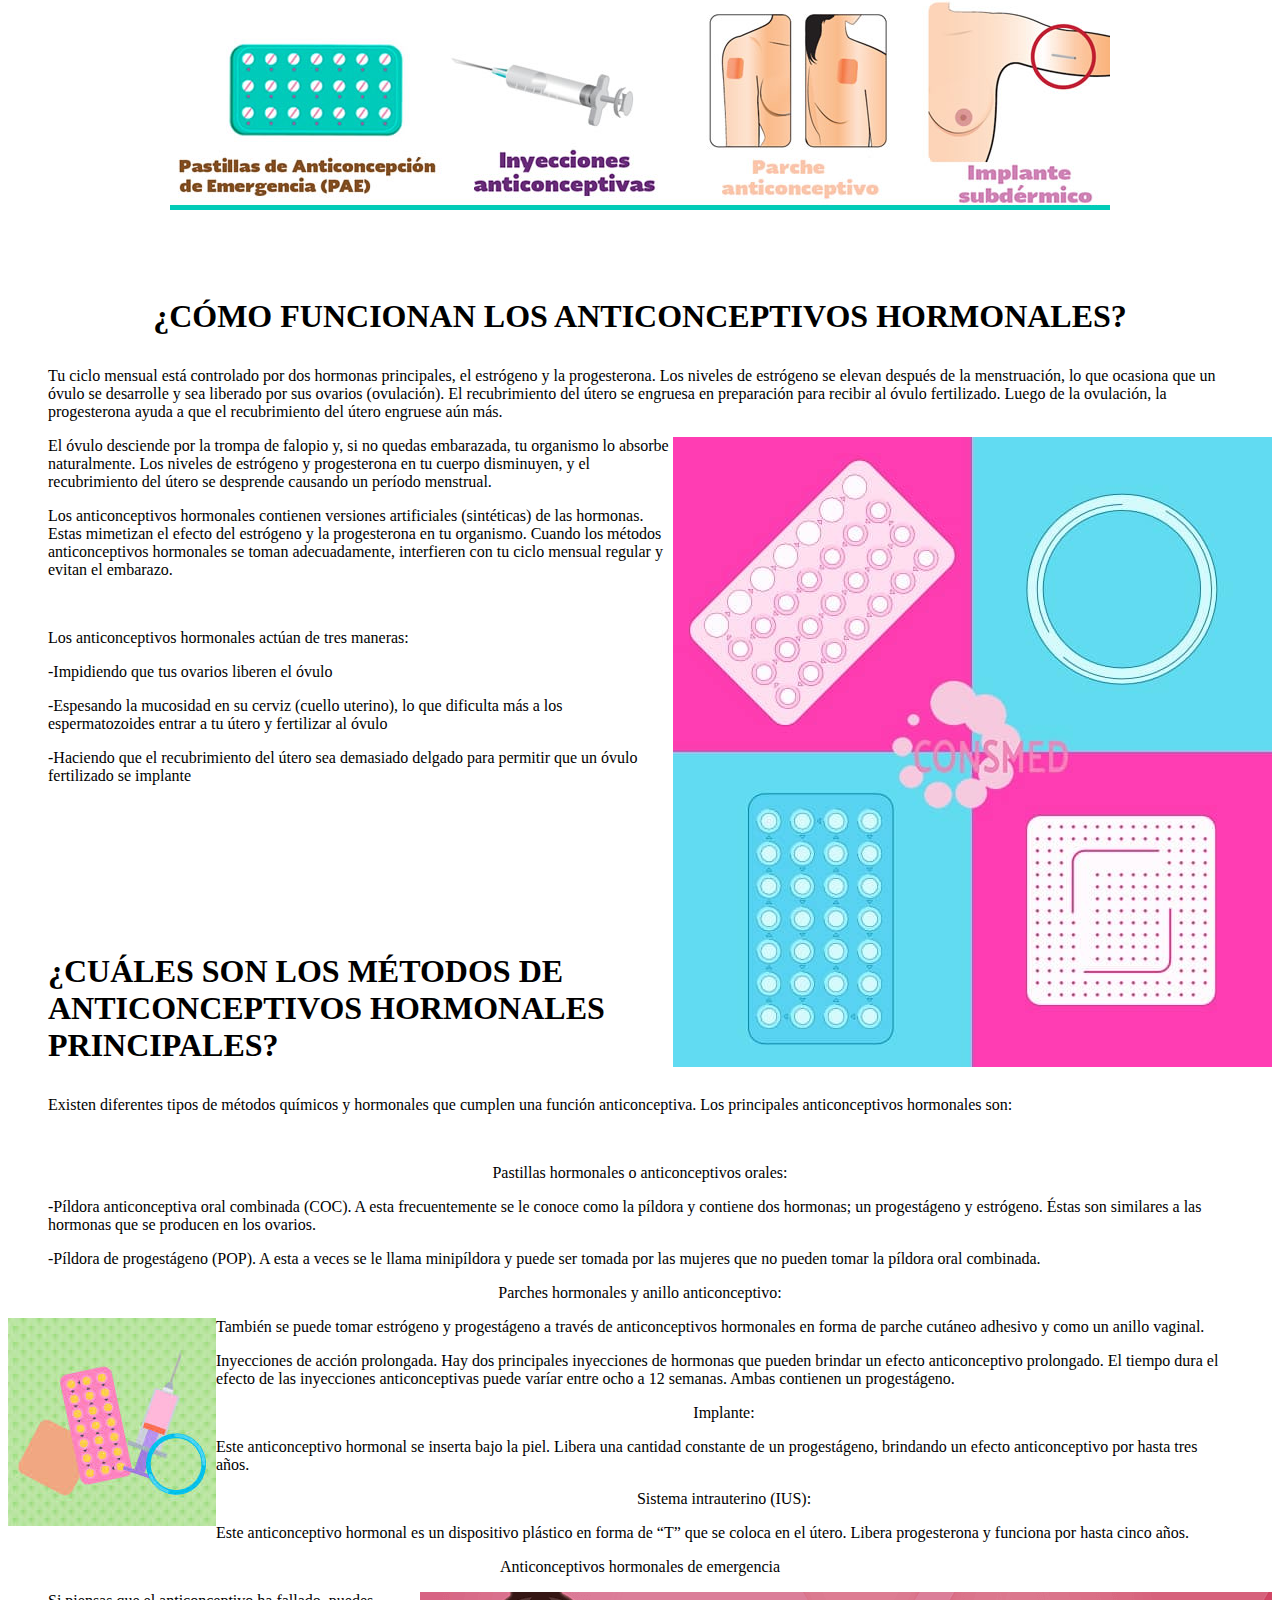
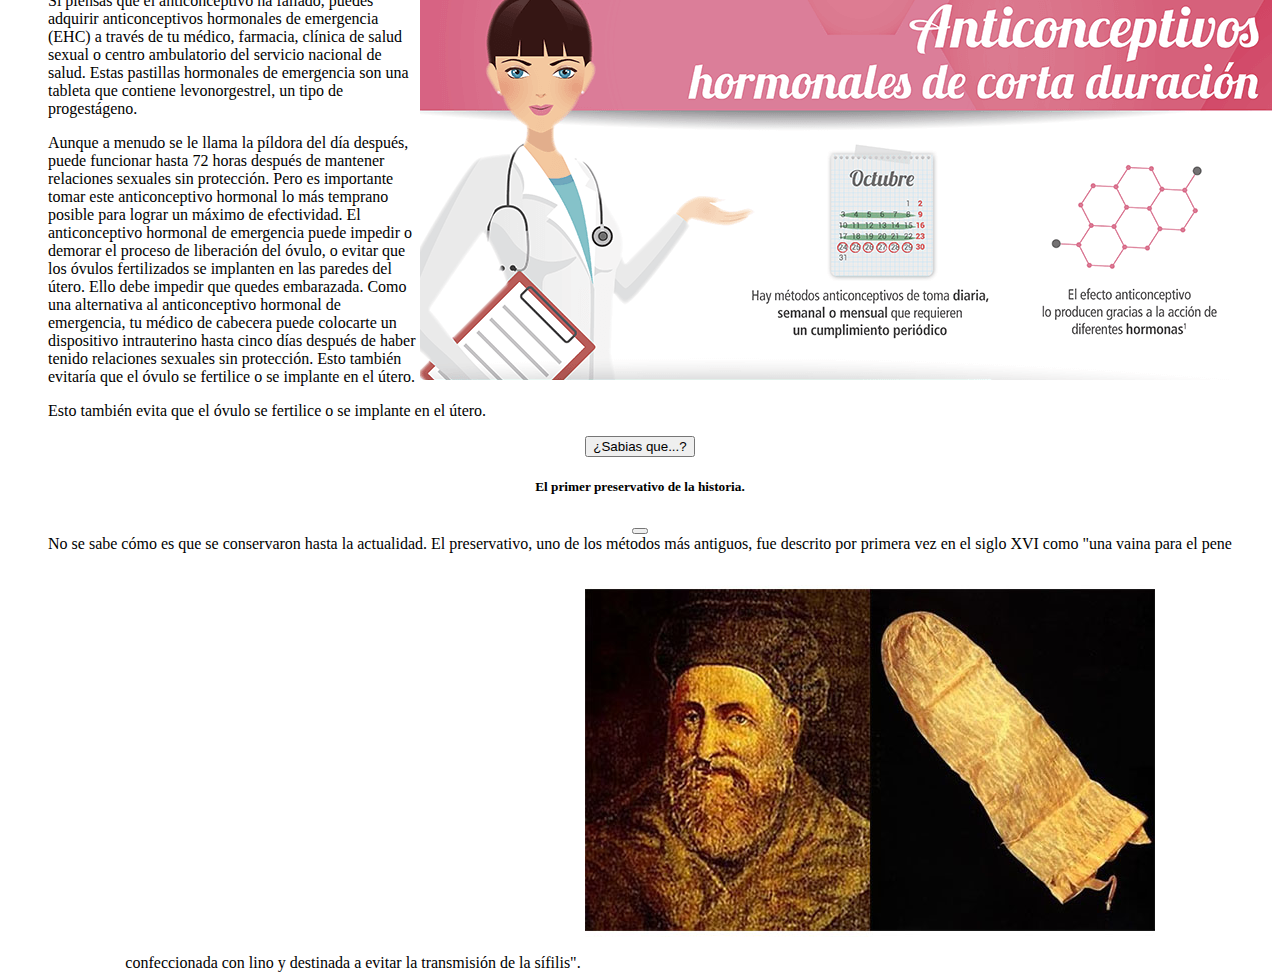
<file: Hormonales.html>
<!DOCTYPE html>
<html lang="en">
<head>
    <meta charset="UTF-8">
    <meta http-equiv="X-UA-Compatible" content="IE=edge">
    <meta name="viewport" content="width=device-width, initial-scale=1.0">
    <title>Hormonales</title>
</head>
<body>
    <link href="https://cdn.jsdelivr.net/npm/bootstrap@5.1.3/dist/css/bootstrap.min.css" rel="stylesheet" integrity="sha384-1BmE4kWBq78iYhFldvKuhfTAU6auU8tT94WrHftjDbrCEXSU1oBoqyl2QvZ6jIW3" crossorigin="anonymous">
    <script src="https://cdn.jsdelivr.net/npm/bootstrap@5.1.3/dist/js/bootstrap.bundle.min.js" integrity="sha384-ka7Sk0Gln4gmtz2MlQnikT1wXgYsOg+OMhuP+IlRH9sENBO0LRn5q+8nbTov4+1p" crossorigin="anonymous"></script> 
    <p class="text-danger">
        <span class="visually-hidden">Danger: </span>
        This action is not reversible
      </p>
      <a class="visually-hidden-focusable" href="#content">Skip to main content</a>
</body>
 

    
<body>
    <center>
        <a href="index.html"><button type="button" class="btn btn-primary">¿Qué son?</button></a>
        <a href="Hormonales.html"><button type="button" class="btn btn-success">Hormonales</button></a>
        <a href="Barreras.html"><button type="button" class="btn btn-danger">Barreras</button></a>
        <a href="Definitivos.html"><button type="button" class="btn btn-warning">Definitivos</button></a>
    </center>  

    <center><h1>Métodos Hormonales</h1></center>
    

    <div id="carouselExampleDark" class="carousel carousel-dark slide" data-bs-ride="carousel">
        <div class="carousel-indicators">
          <button type="button" data-bs-target="#carouselExampleDark" data-bs-slide-to="0" class="active" aria-current="true" aria-label="Slide 1"></button>
          <button type="button" data-bs-target="#carouselExampleDark" data-bs-slide-to="1" aria-label="Slide 2"></button>
          <button type="button" data-bs-target="#carouselExampleDark" data-bs-slide-to="2" aria-label="Slide 3"></button>
          <button type="button" data-bs-target="#carouselExampleDark" data-bs-slide-to="3" aria-label="Slide 4"></button>
          <button type="button" data-bs-target="#carouselExampleDark" data-bs-slide-to="4" aria-label="Slide 5"></button>
          <button type="button" data-bs-target="#carouselExampleDark" data-bs-slide-to="5" aria-label="Slide 6"></button>
          <button type="button" data-bs-target="#carouselExampleDark" data-bs-slide-to="6" aria-label="Slide 7"></button>
          <button type="button" data-bs-target="#carouselExampleDark" data-bs-slide-to="7" aria-label="Slide 8"></button>
        </div>
        <div class="carousel-inner">
          <div class="carousel-item active" data-bs-interval="10000">
            <img src="horma1.png" class="d-block w-100" alt="hormona 1">
            <div class="carousel-caption d-none d-md-block">
            
              
            </div>
          </div>
          <div class="carousel-item" data-bs-interval="2000">
            <img src="horma2.png" class="d-block w-100" alt="hormona 2">
            <div class="carousel-caption d-none d-md-block">
              
              
            </div>
          </div>
          <div class="carousel-item">
            <img src="horma3.png" class="d-block w-100" alt="hormona 3">
            <div class="carousel-caption d-none d-md-block">
            
        
            </div>
        </div>
        <div class="carousel-item">
          <img src="horma4.png" class="d-block w-100" alt="hormona 4">
          <div class="carousel-caption d-none d-md-block">
          
      
          </div>
        </div>
        <div class="carousel-item">
          <img src="horma5.png" class="d-block w-100" alt="hormona 5">
          <div class="carousel-caption d-none d-md-block">
          
      
          </div>
        </div>
        <div class="carousel-item">
          <img src="horma6.png" class="d-block w-100" alt="hormona 6">
          <div class="carousel-caption d-none d-md-block">
          
      
          </div>
        </div>
        <div class="carousel-item">
          <img src="horma7.png" class="d-block w-100" alt="hormona 7">
          <div class="carousel-caption d-none d-md-block">
          
      
          </div>
        </div>
        <div class="carousel-item">
          <img src="horma8.png" class="d-block w-100" alt="hormona 8">
          <div class="carousel-caption d-none d-md-block">
          
      
          </div>
          </div>
        </div>
        <button class="carousel-control-prev" type="button" data-bs-target="#carouselExampleDark" data-bs-slide="prev">
          <span class="carousel-control-prev-icon" aria-hidden="true"></span>
          <span class="visually-hidden">Previous</span>
        </button>
        <button class="carousel-control-next" type="button" data-bs-target="#carouselExampleDark" data-bs-slide="next">
          <span class="carousel-control-next-icon" aria-hidden="true"></span>
          <span class="visually-hidden">Next</span>
        </button>
      </div>
    
<br><p></p>
<br><p></p>
      <center><img src="hormonales.jpg" alt=""></center>

      <br><p></p>
      <br><p></p>

      <center><h1><blockquote class="blockquote">¿CÓMO FUNCIONAN LOS ANTICONCEPTIVOS HORMONALES? </blockquote></h1></center>
      <p><blockquote class="blockquote">Tu ciclo mensual está controlado por dos hormonas principales, el estrógeno y la progesterona. Los niveles de estrógeno se elevan después de la menstruación, lo que ocasiona que un óvulo se desarrolle y sea liberado por sus ovarios (ovulación). El recubrimiento del útero se engruesa en preparación para recibir al óvulo fertilizado. Luego de la ovulación, la progesterona ayuda a que el recubrimiento del útero engruese aún más.</blockquote></p>

       <p><img src="hormo.jpg" align="right"><blockquote class="blockquote">El óvulo desciende por la trompa de falopio y, si no quedas embarazada, tu organismo lo absorbe naturalmente. Los niveles de estrógeno y progesterona en tu cuerpo disminuyen, y el recubrimiento del útero se desprende causando un período menstrual.</blockquote></p> 
        
       <p><blockquote class="blockquote">Los anticonceptivos hormonales contienen versiones artificiales (sintéticas) de las hormonas. Estas mimetizan el efecto del estrógeno y la progesterona en tu organismo. Cuando los métodos anticonceptivos hormonales se toman adecuadamente, interfieren con tu ciclo mensual regular y evitan el embarazo.</blockquote></p> 
        
       <br><p></p>

       <p><blockquote class="blockquote">Los anticonceptivos hormonales actúan de tres maneras:</blockquote></p> 
        
       <p><blockquote class="blockquote">-Impidiendo que tus ovarios liberen el óvulo</blockquote></p> 
       <p><blockquote class="blockquote">-Espesando la mucosidad en su cerviz (cuello uterino), lo que dificulta más a los espermatozoides entrar a tu útero y fertilizar al óvulo</blockquote></p> 
       <p><blockquote class="blockquote">-Haciendo que el recubrimiento del útero sea demasiado delgado para permitir que un óvulo fertilizado se implante</blockquote></p>  

       <br><p></p>
       <br><p></p>
       <br><p></p>
       <br><p></p>

       <h1><blockquote class="blockquote">¿CUÁLES SON LOS MÉTODOS DE ANTICONCEPTIVOS HORMONALES PRINCIPALES?</blockquote></h1>
       
       <p><blockquote class="blockquote">Existen diferentes tipos de métodos químicos y hormonales que cumplen una función anticonceptiva. Los principales anticonceptivos hormonales son:</blockquote></p>
       
       <br><p></p>
       
       <center><p><blockquote class="blockquote">Pastillas hormonales o anticonceptivos orales:</blockquote></p></center>

       <p><blockquote class="blockquote">-Píldora anticonceptiva oral combinada (COC). A esta frecuentemente se le conoce como la píldora y contiene dos hormonas; un progestágeno y estrógeno. Éstas son similares a las hormonas que se producen en los ovarios.</blockquote></p>

       <p><blockquote class="blockquote">-Píldora de progestágeno (POP). A esta a veces se le llama minipíldora y puede ser tomada por las mujeres que no pueden tomar la píldora oral combinada.</blockquote></p>
      
       <center><p><blockquote class="blockquote">Parches hormonales y anillo anticonceptivo:</blockquote></p></center>

       <p><img src="hormo2.jfif" align="left"><blockquote class="blockquote">También se puede tomar estrógeno y progestágeno a través de anticonceptivos hormonales en forma de parche cutáneo adhesivo y como un anillo vaginal.</blockquote></p>

       <p><blockquote class="blockquote">Inyecciones de acción prolongada. Hay dos principales inyecciones de hormonas que pueden brindar un efecto anticonceptivo prolongado. El tiempo dura el efecto de las inyecciones anticonceptivas puede varíar entre ocho a 12 semanas. Ambas contienen un progestágeno.</blockquote></p>

       <center><p><blockquote class="blockquote">Implante:</blockquote></p></center>
       
       <p><blockquote class="blockquote">Este anticonceptivo hormonal se inserta bajo la piel. Libera una cantidad constante de un progestágeno, brindando un efecto anticonceptivo por hasta tres años.</blockquote></p>

<center><p><blockquote class="blockquote">Sistema intrauterino (IUS):</blockquote></p></center>

<p><blockquote class="blockquote">Este anticonceptivo hormonal es un dispositivo plástico en forma de “T” que se coloca en el útero. Libera progesterona y funciona por hasta cinco años.</blockquote></p>

<center><p><blockquote class="blockquote">Anticonceptivos hormonales de emergencia</blockquote></p></center>

<p><img src="hormo616.png" align="right"><blockquote class="blockquote">Si piensas que el anticonceptivo ha fallado, puedes adquirir anticonceptivos hormonales de emergencia (EHC) a través de tu médico, farmacia, clínica de salud sexual o centro ambulatorio del servicio nacional de salud. Estas pastillas hormonales de emergencia son una tableta que contiene levonorgestrel, un tipo de progestágeno.</blockquote></p>
<p><blockquote class="blockquote">Aunque a menudo se le llama la píldora del día después, puede funcionar hasta 72 horas después de mantener relaciones sexuales sin protección. Pero es importante tomar este anticonceptivo hormonal lo más temprano posible para lograr un máximo de efectividad. El anticonceptivo hormonal de emergencia puede impedir o demorar el proceso de liberación del óvulo, o evitar que los óvulos fertilizados se implanten en las paredes del útero. Ello debe impedir que quedes embarazada. Como una alternativa al anticonceptivo hormonal de emergencia, tu médico de cabecera puede colocarte un dispositivo intrauterino hasta cinco días después de haber tenido relaciones sexuales sin protección. Esto también evitaría que el óvulo se fertilice o se implante en el útero.</blockquote></p>
<p><blockquote class="blockquote">Esto también evita que el óvulo se fertilice o se implante en el útero.</blockquote></p>
       
<p><blockquote class="blockquote"></blockquote></p>
<center><p><blockquote class="blockquote"></blockquote></p></center>
      
      
      
      
      
      
      
      <center>

          </a>
          <button class="btn btn-dark" type="button" data-bs-toggle="offcanvas" data-bs-target="#offcanvasExample" aria-controls="offcanvasExample">
            ¿Sabias que...?
          </button>
          
          <div class="offcanvas offcanvas-start" tabindex="-1" id="offcanvasExample" aria-labelledby="offcanvasExampleLabel">
            <div class="offcanvas-header">
              <h5 class="offcanvas-title" id="offcanvasExampleLabel">El primer preservativo de la historia.</h5>
              <button type="button" class="btn-close text-reset" data-bs-dismiss="offcanvas" aria-label="Close"></button>
            </div>
            <div class="offcanvas-body">
              <div>
                No se sabe cómo es que se conservaron hasta la actualidad. El preservativo, uno de los métodos más antiguos, fue descrito por primera vez en el siglo XVI como "una vaina para el pene confeccionada con lino y destinada a evitar la transmisión de la sífilis".
                <img src="pre616.jpg" alt="">

              </div>
              
            </div>
          </div>
      </center>
      


</body>

</html>
</file>
